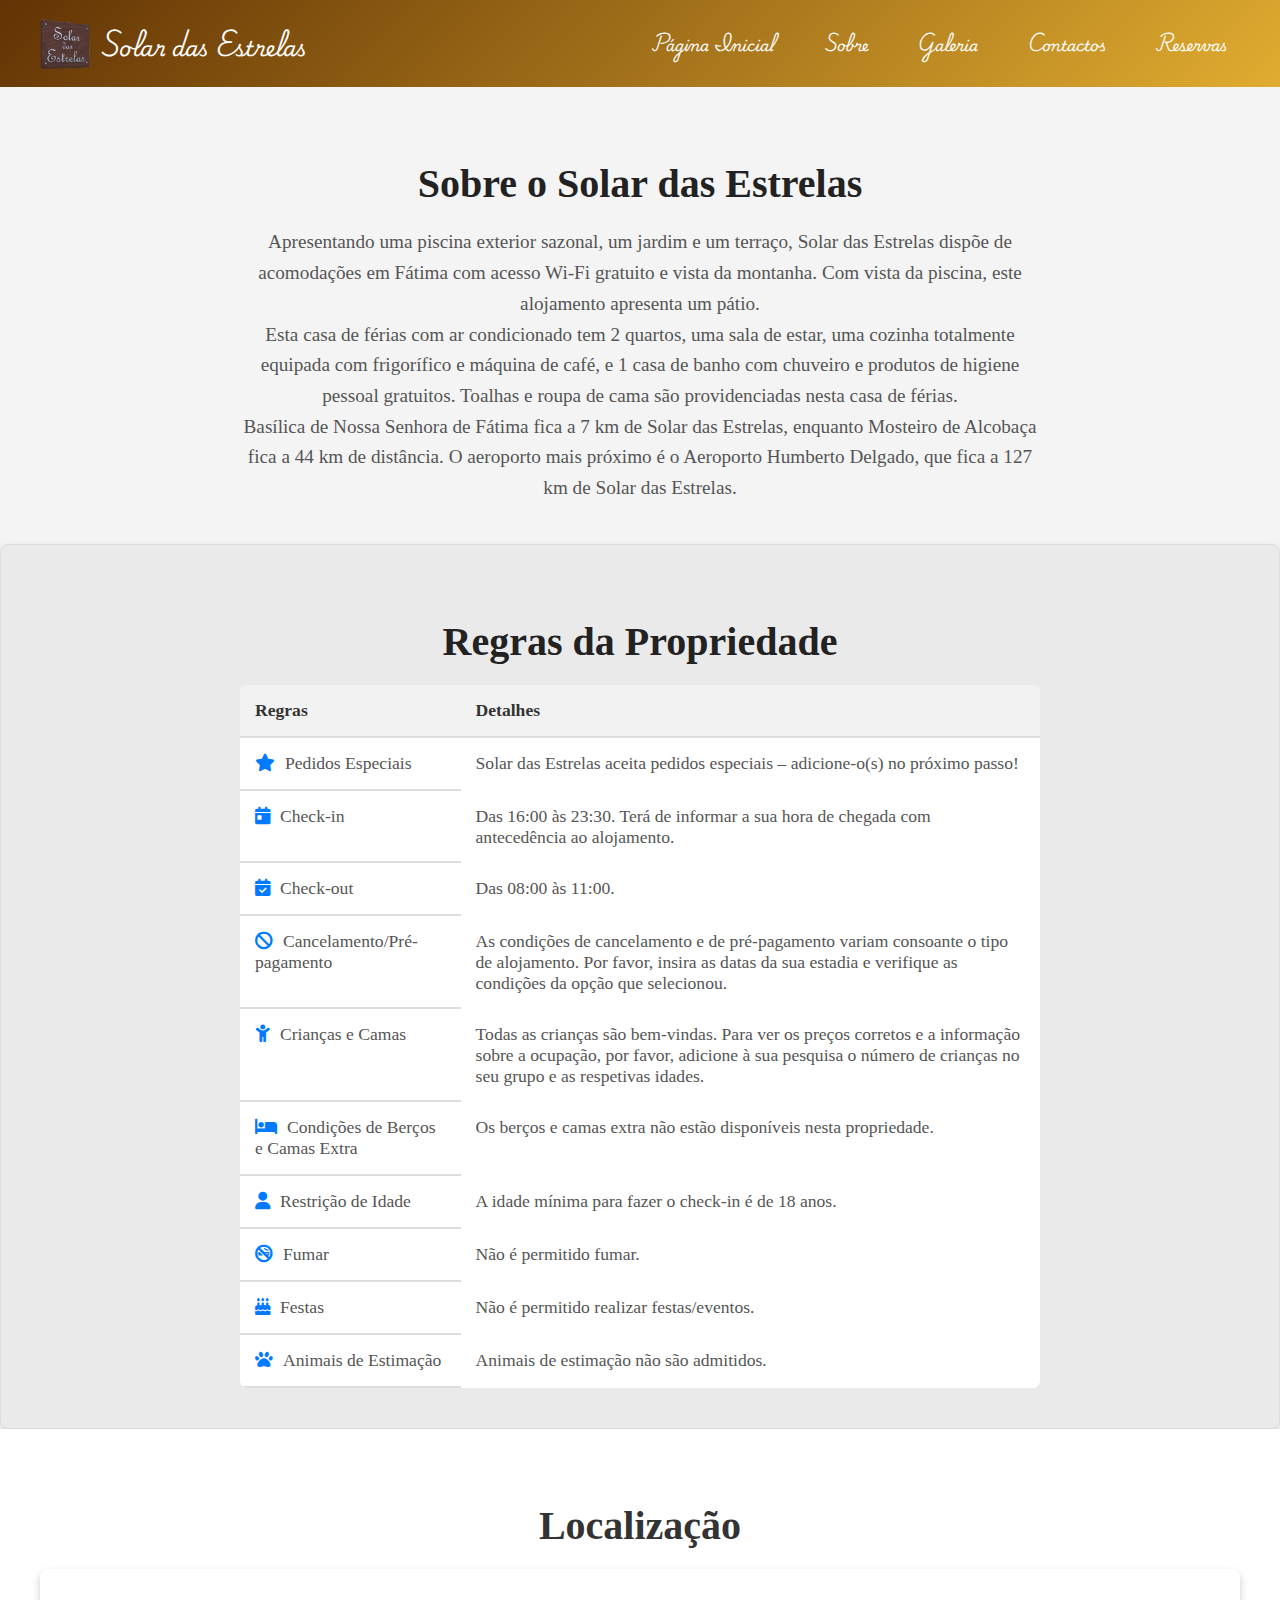
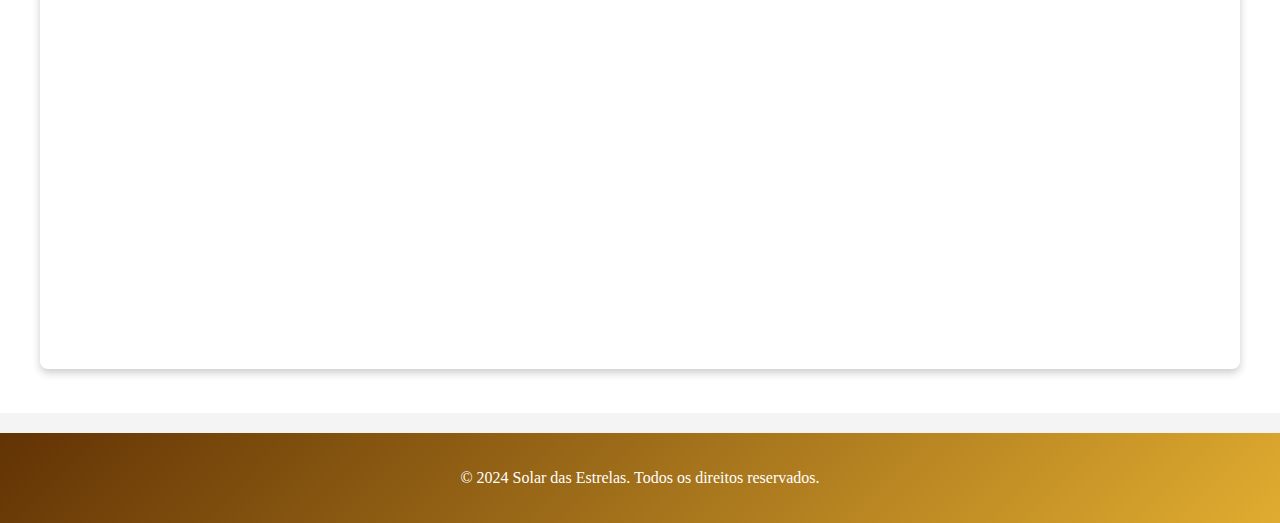
<file: about.html>
<!DOCTYPE html>
<html lang="pt">
<head>
    <style>
        @import url('https://fonts.googleapis.com/css2?family=Oswald:wght@200..700&family=Playwrite+NL:wght@100..400&display=swap');
    </style>        
    <meta charset="UTF-8">
    <meta name="viewport" content="width=device-width, initial-scale=1.0">
    <title>Solar das Estrelas</title>
    <link rel="icon" type="image/x-icon" href="docs/favicon.ico">
    <link rel="stylesheet" href="css/styles.css">
    <link rel="stylesheet" href="https://cdnjs.cloudflare.com/ajax/libs/font-awesome/6.0.0-beta3/css/all.min.css">      
</head>
<body>
    <header>
        <nav>
            <div class="logo">
                <img src="docs/logo.png" alt="Logotipo Solar das Estrelas" class="logo-img">
                <h1>Solar das Estrelas</h1>
            </div>
            <input type="checkbox" id="menu-toggle" class="menu-toggle">
            <label for="menu-toggle" class="menu-icon">
                <i class="fas fa-bars"></i>
            </label>
            <ul class="nav-links">
                <li><a href="index.html">Página Inicial</a></li>
                <li><a href="about.html">Sobre</a></li>
                <li><a href="gallery.html">Galeria</a></li>
                <li><a href="contact.html">Contactos</a></li>
                <li><a href="reservations.html">Reservas</a></li>
            </ul>
        </nav>
    </header>
    
    <section class="about">
        <h2>Sobre o Solar das Estrelas</h2>
        <p>Apresentando uma piscina exterior sazonal, um jardim e um terraço, Solar das Estrelas dispõe de acomodações em Fátima com acesso Wi-Fi gratuito e vista da montanha. Com vista da piscina, este alojamento apresenta um pátio.</p>

        <p>Esta casa de férias com ar condicionado tem 2 quartos, uma sala de estar, uma cozinha totalmente equipada com frigorífico e máquina de café, e 1 casa de banho com chuveiro e produtos de higiene pessoal gratuitos. Toalhas e roupa de cama são providenciadas nesta casa de férias.</p>
            
        <p>Basílica de Nossa Senhora de Fátima fica a 7 km de Solar das Estrelas, enquanto Mosteiro de Alcobaça fica a 44 km de distância. O aeroporto mais próximo é o Aeroporto Humberto Delgado, que fica a 127 km de Solar das Estrelas.</p>
    </section>

    <section class="rules">
        <h2>Regras da Propriedade</h2>
        <table class="rules-table">
            <tr>
                <th>Regras</th>
                <th>Detalhes</th>
            </tr>
            <tr>
                <td><i class="fas fa-star"></i>Pedidos Especiais</td>
                <td>Solar das Estrelas aceita pedidos especiais – adicione-o(s) no próximo passo!</td>
            </tr>
            <tr>
                <td><i class="fas fa-calendar-day"></i>Check-in</td>
                <td>Das 16:00 às 23:30. Terá de informar a sua hora de chegada com antecedência ao alojamento.</td>
            </tr>
            <tr>
                <td><i class="fas fa-calendar-check"></i>Check-out</td>
                <td>Das 08:00 às 11:00.</td>
            </tr>
            <tr>
                <td><i class="fas fa-cancel"></i>Cancelamento/Pré-pagamento</td>
                <td>As condições de cancelamento e de pré-pagamento variam consoante o tipo de alojamento. Por favor, insira as datas da sua estadia e verifique as condições da opção que selecionou.</td>
            </tr>
            <tr>
                <td><i class="fas fa-child"></i>Crianças e Camas</td>
                <td>Todas as crianças são bem-vindas. Para ver os preços corretos e a informação sobre a ocupação, por favor, adicione à sua pesquisa o número de crianças no seu grupo e as respetivas idades.</td>
            </tr>
            <tr>
                <td><i class="fas fa-bed"></i>Condições de Berços e Camas Extra</td>
                <td>Os berços e camas extra não estão disponíveis nesta propriedade.</td>
            </tr>
            <tr>
                <td><i class="fas fa-user"></i>Restrição de Idade</td>
                <td>A idade mínima para fazer o check-in é de 18 anos.</td>
            </tr>
            <tr>
                <td><i class="fas fa-smoking-ban"></i>Fumar</td>
                <td>Não é permitido fumar.</td>
            </tr>
            <tr>
                <td><i class="fas fa-birthday-cake"></i>Festas</td>
                <td>Não é permitido realizar festas/eventos.</td>
            </tr>
            <tr>
                <td><i class="fas fa-paw"></i>Animais de Estimação</td>
                <td>Animais de estimação não são admitidos.</td>
            </tr>
        </table>
    </section>
    

    <section class="location">
        <h2>Localização</h2>
        <div class="map-container">
            <iframe 
                src="https://www.google.com/maps/embed?pb=!1m18!1m12!1m3!1d2388.252664332851!2d-8.67372618412284!3d39.62435837963154!2m3!1f0!2f0!3f0!3m2!1i1024!2i768!4f13.1!3m3!1m2!1s0xd1a3b2730a927b3%3A0x2874e2e7f4f1e31!2sEstrada%20de%20F%C3%A1tima%2068%20(144)%2C%202490-053%20F%C3%A1tima%2C%20Portugal!5e0!3m2!1sen!2spt!4v1695773948252!5m2!1sen!2spt"
                style="border:0; width: 100%; height: 400px;" 
                allowfullscreen="" 
                loading="lazy">
            </iframe>
        </div>
    </section>

    <footer>    
        <p>&copy; 2024 Solar das Estrelas. Todos os direitos reservados.</p>
    </footer>
</body>
</html>
</file>
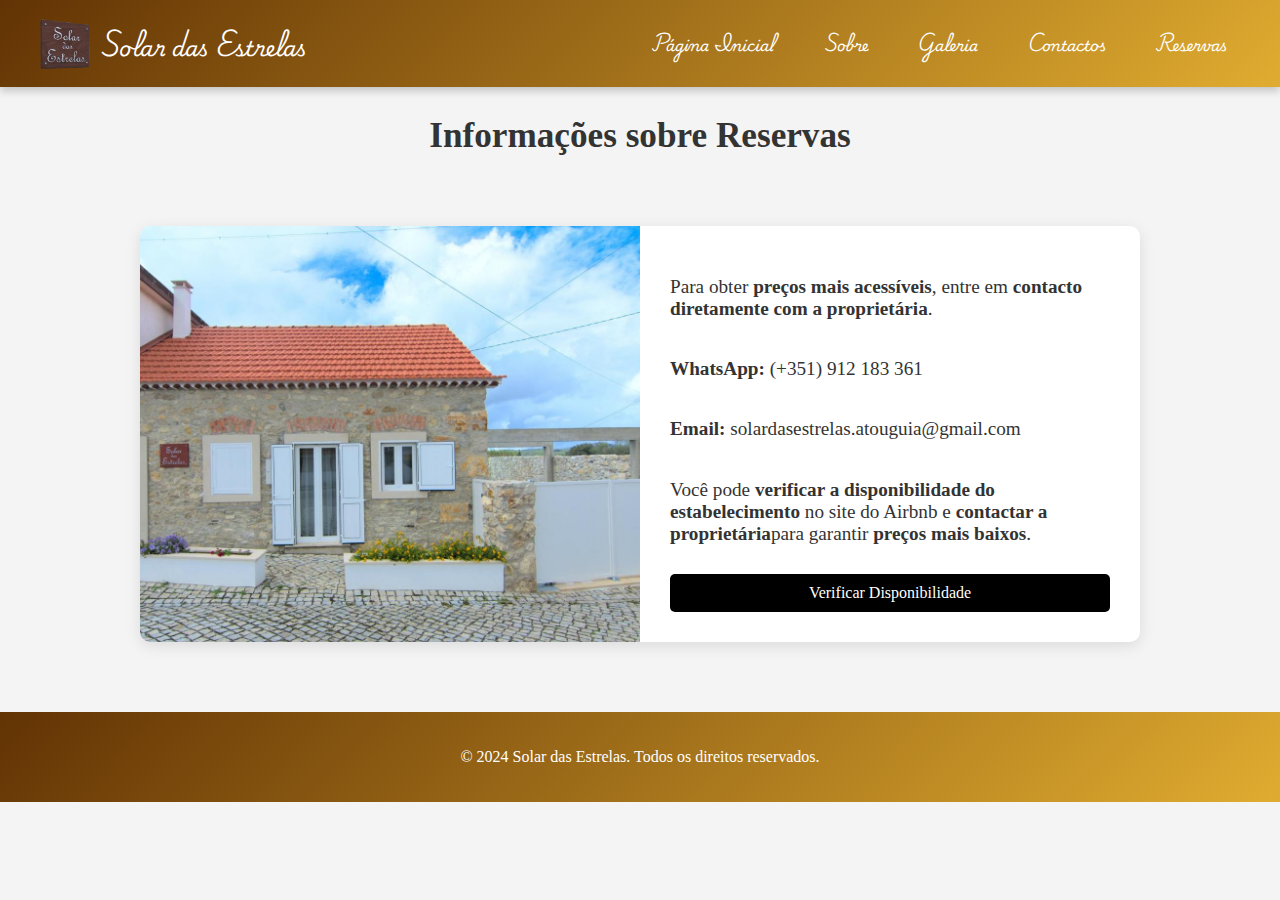
<file: reservations.html>
<!DOCTYPE html>
<html lang="pt">
<head>
    <style>
        @import url('https://fonts.googleapis.com/css2?family=Oswald:wght@200..700&family=Playwrite+NL:wght@100..400&display=swap');
    </style>        
    <meta charset="UTF-8">
    <meta name="viewport" content="width=device-width, initial-scale=1.0">
    <title>Solar das Estrelas</title>
    <link rel="stylesheet" href="css/styles.css">
    <link rel="icon" type="image/x-icon" href="docs/favicon.ico">
    <link rel="stylesheet" href="https://cdnjs.cloudflare.com/ajax/libs/font-awesome/5.15.3/css/all.min.css">
</head>
<body>
    <header>
        <nav>
            <div class="logo">
                <img src="docs/logo.png" alt="Logotipo Solar das Estrelas" class="logo-img">
                <h1>Solar das Estrelas</h1>
            </div>
            <input type="checkbox" id="menu-toggle" class="menu-toggle">
            <label for="menu-toggle" class="menu-icon">
                <i class="fas fa-bars"></i>
            </label>
            <ul class="nav-links">
                <li><a href="index.html">Página Inicial</a></li>
                <li><a href="about.html">Sobre</a></li>
                <li><a href="gallery.html">Galeria</a></li>
                <li><a href="contact.html">Contactos</a></li>
                <li><a href="reservations.html">Reservas</a></li>
            </ul>
        </nav>
    </header>
    <section class="reservation-title">
        <h2>Informações sobre Reservas</h2>
    </section>
    <section class="reservation">
        <div class="reservation-container">
            <img src="docs/entrada.png" alt="Casa Solar das Estrelas" class="reservation-image">
            <div class="reservation-info">
                <p>Para obter <strong>preços mais acessíveis</strong>, entre em <strong>contacto diretamente com a proprietária</strong>.</p>
                <break></break>
                <p><strong>WhatsApp:</strong> (+351) 912 183 361</p>
                <p><strong>Email:</strong> solardasestrelas.atouguia@gmail.com</p>
                <break></break>
                <p>Você pode <strong>verificar a disponibilidade do estabelecimento</strong> no site do Airbnb e <strong>contactar a proprietária</strong>para garantir <strong>preços mais baixos</strong>.</p>
                <a href="https://www.airbnb.pt/rooms/1010067361265225901?source_impression_id=p3_1729959961_P3co7PvrMB6stBnd" class="booking-button">Verificar Disponibilidade</a>
            </div>
        </div>
    </section>
       
    <footer>
        <p>&copy; 2024 Solar das Estrelas. Todos os direitos reservados.</p>
    </footer>
</body>
</html>
</file>
<file: css/styles.css>
/* General Styles */

* {
    box-sizing: border-box;
}

body {
    font-family: "Times New Roman", Times, serif;
    margin: 0;
    padding: 0;
    background-color: #f4f4f4;
    width: 100%;
    overflow-x: hidden;
}

/* Header Styles */
header {
    background: linear-gradient(135deg, hsl(30, 92%, 20%), #e0ac30);
    padding: 15px 20px;
    box-shadow: 0 4px 8px rgba(0, 0, 0, 0.2);
    width: 100%;
    top: 0;
    left: 0;
    font-family: "Playwrite NL", serif;
    font-size: small;
    transition: background 0.3s ease;
    box-sizing: border-box;
}

nav {
    display: flex;
    align-items: center;
    justify-content: space-between;
    max-width: 1200px;
    margin: 0 auto;
    position: relative;
}

/* Logo Styles */
.logo {
    display: flex;
    align-items: center;
    color: #fff;
    font-size: 1.6em;
    font-weight: bold;
}

.logo-img {
    width: 50px;
    height: 50px;
    margin-right: 10px;
    transition: transform 0.3s ease;
}

.logo-img:hover {
    transform: scale(1.1);
}

h1 {
    margin: 0;
    color: #fff;
    font-size: 1em;
    margin-top: 0.2em;
    font-family: "Playwrite NL", serif;
}

/* Menu Toggle (Checkbox) */
.menu-toggle {
    display: none;
}

/* Menu Icon (Label) */
.menu-icon {
    display: none;
    background: none;
    border: none;
    color: #fff;
    font-size: 2em;
    cursor: pointer;
    transition: transform 0.3s ease;
}

.menu-icon:hover {
    transform: rotate(90deg);
}

/* Navigation Links */
.nav-links {
    list-style: none;
    display: flex;
    padding: 0;
    margin: 0;
    align-items: center;
}

.nav-links li {
    margin-left: 25px;
}

.nav-links a {
    color: #fff;
    text-decoration: none;
    font-size: 1.1em;
    padding: 8px 12px;
    border-radius: 5px;
    transition: background 0.3s ease, color 0.3s ease;
}

.nav-links a:hover {
    background: rgba(255, 255, 255, 0.2);
}

/* Responsive Styles */
@media (max-width: 768px) {
    .logo {
        font-size: 1em;
    }

    .logo-img {
        width: 40px;
        height: 40px;
    }

    .menu-icon {
        display: block;
        margin-right: 20px; /* Adjusted margin to push the icon to the left */
        position: relative;
        right: 20px;
    }


    .nav-links {
        display: none;
        position: fixed;
        top: 60px;
        right: 20px;
        background: rgba(0, 0, 0, 0.8);
        border-radius: 10px;
        padding: 20px;
        box-shadow: 0 4px 10px rgba(0, 0, 0, 0.3);
        flex-direction: column;
        width: 250px;
        z-index: 999;
    }

    .nav-links.active {
        display: flex;
    }

    .nav-links li {
        margin: 15px 0;
    }

    .menu-toggle:checked ~ .nav-links {
        display: flex;
    }
}


/* Hero Section */
.hero {
    position: relative;
    font-family: "Times New Roman", serif;
    width: 100%;
    height: 450px; /* Set height for the hero section */
    overflow: hidden;
    color: #fff;
    display: flex;
    align-items: center;
    justify-content: center;
    text-align: center;
}

.hero-slides {
    position: absolute;
    top: 0;
    left: 0;
    width: 100%;
    height: 100%;
    z-index: 1;
    overflow: hidden;
}

.slide {
    position: absolute;
    top: 0;
    left: 0;
    width: 100%;
    height: 100%;
    background-size: cover;
    background-position: center;
    opacity: 0;
    transition: opacity 1s ease-in-out;
}

.hero-content {
    position: relative;
    z-index: 2;
    padding: 20px;
    max-width: 90%;
}

.hero-content h2 {
    font-size: 2.5em;
    margin-bottom: 20px;
}

.hero-content p {
    font-size: 1.2em;
}

/* Animation for the slides */
@keyframes fade {
    0% { opacity: 0; }
    20% { opacity: 1; }
    80% { opacity: 1; }
    100% { opacity: 0; }
}

.hero-slides .slide:nth-child(1) {
    animation: fade 15s infinite;
}

.hero-slides .slide:nth-child(2) {
    animation: fade 15s infinite 5s;
}

.hero-slides .slide:nth-child(3) {
    animation: fade 15s infinite 10s;
}

.hero-slides .slide:nth-child(4) {
    animation: fade 15s infinite 15s;
}

.hero-slides .slide:nth-child(5) {
    animation: fade 15s infinite 20s;
}

.features {
    background-color: #f9f9f9;
    font-family: "Times New Roman", Times, serif;
    padding: 40px 20px;
    border-radius: 10px;
    text-align: center;
    box-shadow: 0 4px 10px rgba(0, 0, 0, 0.1);
    margin: 40px 0;
    max-width: 1200px;
    margin-left: auto;
    margin-right: auto;
}

.features h3 {
    font-size: 2.5em;
    color: #333;
    margin-bottom: 30px;
}

.features ul {
    list-style-type: none;
    padding: 0;
    display: grid;
    grid-template-columns: repeat(auto-fit, minmax(250px, 1fr));
    gap: 20px;
}

.features ul li {
    font-size: 1.3em;
    margin: 10px 0;
    color: #555;
    background-color: #fff;
    padding: 15px 20px;
    border-radius: 10px;
    box-shadow: 0 4px 8px rgba(0, 0, 0, 0.1);
    display: flex;
    align-items: center;
    justify-content: start;
    transition: transform 0.3s ease, box-shadow 0.3s ease;
}

.features ul li:hover {
    transform: translateY(-5px);
    box-shadow: 0 6px 12px rgba(0, 0, 0, 0.2);
}

.features ul li i {
    color: rgb(22, 113, 153);
    margin-right: 10px;
    font-size: 1.5em;
}

.features h3 {
    font-family: "Times New Roman", Times, serif;
}

.features ul li::before {
    content: "";
    margin-right: 10px;
}

.about, .rules, .location {
    padding: 40px 20px;
    text-align: center;
}

.about, .rules {
    background-color: #f4f4f4;
}

.rules {
    background-color: #eaeaea;
    border: 1px solid #ddd;
    border-radius: 8px;
    box-shadow: 0 4px 10px rgba(0, 0, 0, 0.1);
}


.about h2, .rules h2, .location h2 {
    font-family: "Times New Roman", Times, serif;
    font-size: 2.5em;
    margin-bottom: 20px;
    color: #222;
}

.about p, .rules p {
    font-size: 1.2em;
    line-height: 1.6;
    margin: 0 auto;
    max-width: 800px;
    color: #555;
}

.rules-table {
    width: 100%;
    max-width: 800px;
    margin: 0 auto;
    border-collapse: separate; /* Separate borders for better styling */
    border-spacing: 0; /* Remove default spacing */
    font-size: 1.1em;
    background-color: #fff; /* White background for better readability */
    border-radius: 8px; /* Rounded corners for a modern look */
    overflow: hidden; /* Ensure corners are rounded on all sides */
}

.rules-table th, .rules-table td {
    padding: 15px; /* Increase padding for better readability */
    text-align: left;
    vertical-align: top;
}

.rules-table th {
    background-color: #f2f2f2; /* Light gray background for headers */
    color: #333; /* Darker text color for headers */
    border-bottom: 2px solid #ddd; /* Subtle border under header */
    font-weight: bold;
}

.rules-table td {
    background-color: #fff; /* White background for table cells */
    color: #555; /* Darker text color for better contrast */
    border-bottom: 2px solid #ddd; /* Subtle border between rows */
}

.rules-table i {
    margin-right: 10px;
    color: #007BFF; /* Blue color for icons */
}

/* Hover Effect */
.rules-table tr:hover td {
    background-color: #f9f9f9; /* Light gray background on row hover */
}

.rules-table td:last-child {
    border-bottom: none; /* Remove border from last cell in each row */
}


/* Gallery Section */
.gallery {
    padding: 40px 20px;
    text-align: center;
    background-color: #f9f9f9;
}

.gallery h2 {
    font-size: 2.5em;
    color: #333;
    margin-bottom: 20px;
}

/* Gallery Container */
.gallery-container {
    display: flex;
    flex-wrap: wrap;
    gap: 15px;
    justify-content: center;
}

/* Individual Image Links */
.gallery-container a {
    display: block;
    position: relative;
    width: 300px; /* Set a fixed width for consistency */
    height: 200px; /* Set a fixed height for consistency */
    overflow: hidden;
    border-radius: 8px; /* Rounded corners */
    box-shadow: 0 4px 8px rgba(0, 0, 0, 0.2); /* Shadow for 3D effect */
    transition: transform 0.3s ease, box-shadow 0.3s ease;
}

/* Image Styling */
.gallery-container img {
    width: 100%;
    height: 100%;
    object-fit: cover; /* Ensures images cover the entire area */
    display: block;
    transition: transform 0.3s ease;
}

/* Hover Effects */
.gallery-container a:hover img {
    transform: scale(1.1); /* Zoom effect on hover */
}

.gallery-container a:hover {
    box-shadow: 0 6px 12px rgba(0, 0, 0, 0.3); /* Enhanced shadow on hover */
}

.location {
    padding: 40px 20px;
    background-color: #fff;
    text-align: center;
}

.location h2 {
    font-size: 2.5em;
    color: #333;
    margin-bottom: 20px;
}

/* Map Container */
.map-container {
    max-width: 1200px;
    margin: 0 auto;
}

.map-container iframe {
    border: 0;
    width: 100%;
    height: 400px;
    border-radius: 8px;
    box-shadow: 0 4px 8px rgba(0, 0, 0, 0.2);
}


/* Responsive Styles */
@media (max-width: 768px) {
    .gallery-container {
        flex-direction: column;
        align-items: center;
    }

    .gallery-container a {
        width: 90%;
        height: auto;
        max-width: 600px; /* Adjust width for smaller screens */
    }
}


/* Container da secção de contacto */
.contact {
    display: flex;
    justify-content: center;
    align-items: center;
    padding: 50px 20px;
    font-family: 'Times New Roman', Times, serif;
    background-color: #f4f4f4;
}

/* Contêiner principal com imagem e informações */
.owner-container {
    display: flex;
    background-color: #fff;
    border-radius: 10px;
    box-shadow: 0 4px 15px rgba(0, 0, 0, 0.1);
    overflow: hidden;
    max-width: 800px;
    width: 100%;
}

/* Imagem da proprietária */
.owner-photo {
    width: 300px;
    height: auto;
    object-fit: cover;
}

/* Informações do proprietário */
.owner-info {
    display: flex;
    flex-direction: column;
    justify-content: space-between;
    padding: 30px;
    color: #333;
    flex: 1;
}

/* Estilo para as informações superiores (Proprietária e Telemóvel) */
.contact-top {
    margin-bottom: 20px;
}

.contact-title {
    text-align: center;
    margin:0;
}

.contact-title h2 {
    font-size: 2.2em;
    color: #333;
}

.contact-top p {
    margin: 1em;
    font-size: 1.2em;
}

/* Estilo do rodapé */
footer {
    text-align: center;
    padding: 20px;
    background: linear-gradient(135deg, hsl(30, 92%, 20%), #e0ac30); /* Gradient background */    color: #fff;
    margin-top: 20px;
}

h2 {
    font-family: "Times New Roman", serif;
    color: #333;
    margin-bottom: 20px;
}

@media (max-width: 768px) {
    .contact-title {
        font-size: 1em;
        padding: 5px;
        text-align: center; /* Center-aligns the title for better aesthetics */
    }


    .contact {
        padding: 15px;
    }

    .owner-container {
        display: flex;
        flex-direction: column; /* Stack image and info vertically */
        align-items: center; /* Center-align items horizontally */
        padding: 15px;
        margin: 10px auto; /* Centers the container and adds margin */
        text-align: center; /* Center-aligns text inside the container */
    }

    .owner-photo {
        width: 80%;
        max-width: 250px;
        margin-bottom: 15px;
        border-radius: 10px; /* Optional: adds rounded corners to the image */
    }

    .owner-info {
        font-size: 1em; /* Adjust font size for better readability on small screens */
    }

    .contact-top p {
        margin: 5px 0; /* Adjust margins between text elements */
    }
}





footer {
    position: relative;
    left: 0;
    bottom: 0;
    width: 100%;
}


/* Nearby Section */
.nearby {
    padding: 40px 20px;
    background-color: #fff;
    text-align: center;
    max-width: 1200px;
    margin: 3em auto;
    box-shadow: 0 4px 8px rgba(0, 0, 0, 0.1);
    border-radius: 10px;
}

.nearby h2 {
    text-align: center;
    font-size: 2.5em;
    color: #333;
    margin-bottom: 20px;
}

/* Nearby Places Container */
.nearby-container {
    display: grid;
    grid-template-columns: repeat(auto-fit, minmax(300px, 1fr));
    gap: 20px;
    padding: 20px;
}

.nearby-card {
    background-color: #fff;
    border-radius: 8px;
    box-shadow: 0 4px 8px rgba(0, 0, 0, 0.2);
    overflow: hidden;
    text-align: left;
    transition: transform 0.3s ease, box-shadow 0.3s ease;
}

.nearby-card:hover {
    transform: translateY(-5px);
    box-shadow: 0 6px 12px rgba(0, 0, 0, 0.3);
}

.nearby-card img {
    width: 100%;
    height: 200px;
    object-fit: cover;
    display: block;
}

.nearby-card-content {
    padding: 15px;
}

.nearby-card-content h3 {
    font-size: 1.5em;
    color: #333;
    margin: 0;
}

.nearby-card-content p {
    font-size: 1.1em;
    color: #555;
    margin: 5px 0;
}

/* Responsive Styles for Nearby Section */
@media (max-width: 768px) {
    .nearby-container {
        grid-template-columns: 1fr;
    }

    .nearby-card img {
        height: 150px; /* Adjust height for smaller screens */
    }
}

/* Container da secção de reservas */
.reservation {
    display: flex;
    justify-content: center;
    align-items: center;
    padding: 50px 20px;
    font-family: 'Times New Roman', Times, serif;
    background-color: #f4f4f4;
}

/* Contêiner principal com imagem e informações */
.reservation-container {
    display: flex;
    background-color: #fff;
    border-radius: 10px;
    box-shadow: 0 4px 15px rgba(0, 0, 0, 0.1);
    overflow: hidden;
    max-width: 1000px; /* Aumentado para um tamanho maior */
    width: 100%;
}

/* Imagem da casa */
.reservation-image {
    width: 500px; /* Aumentado para uma largura maior */
    height: auto;
    object-fit: cover;
}

/* Informações da reserva */
.reservation-info {
    display: flex;
    font-size: larger;
    flex-direction: column;
    justify-content: space-between;
    padding: 30px;
    color: #333;
    flex: 1;
}

/* Título da secção de reservas */
.reservation-title {
    text-align: center;
    margin: 0;
}

.reservation-title h2 {
    font-size: 2.2em;
    color: #333;
}

/* Estilo para o botão de reserva */
.booking-button {
    font-size: medium;
    padding: 10px 20px;
    background-color: #000000;
    color: white;
    text-align: center;
    text-decoration: none;
    border-radius: 5px;
    transition: background-color 0.3s;
    margin-top: 10px; /* Espaço acima do botão */
}

.booking-button:hover {
    background-color: #202320;
}

@media (max-width: 768px) {
   

    .reservation-container {

        flex-direction: column; /* Stack image and info vertically */
        align-items: center;
        width:100%;
        margin: 10px auto;
        text-align: center;
    }

    .reservation-image {
        width: 100%;
        margin-top: 20px;
        max-width: 250px;
        border-radius: 10px;
    }

    .reservation-info {
        font-size: 1em;
    }
}
</file>
